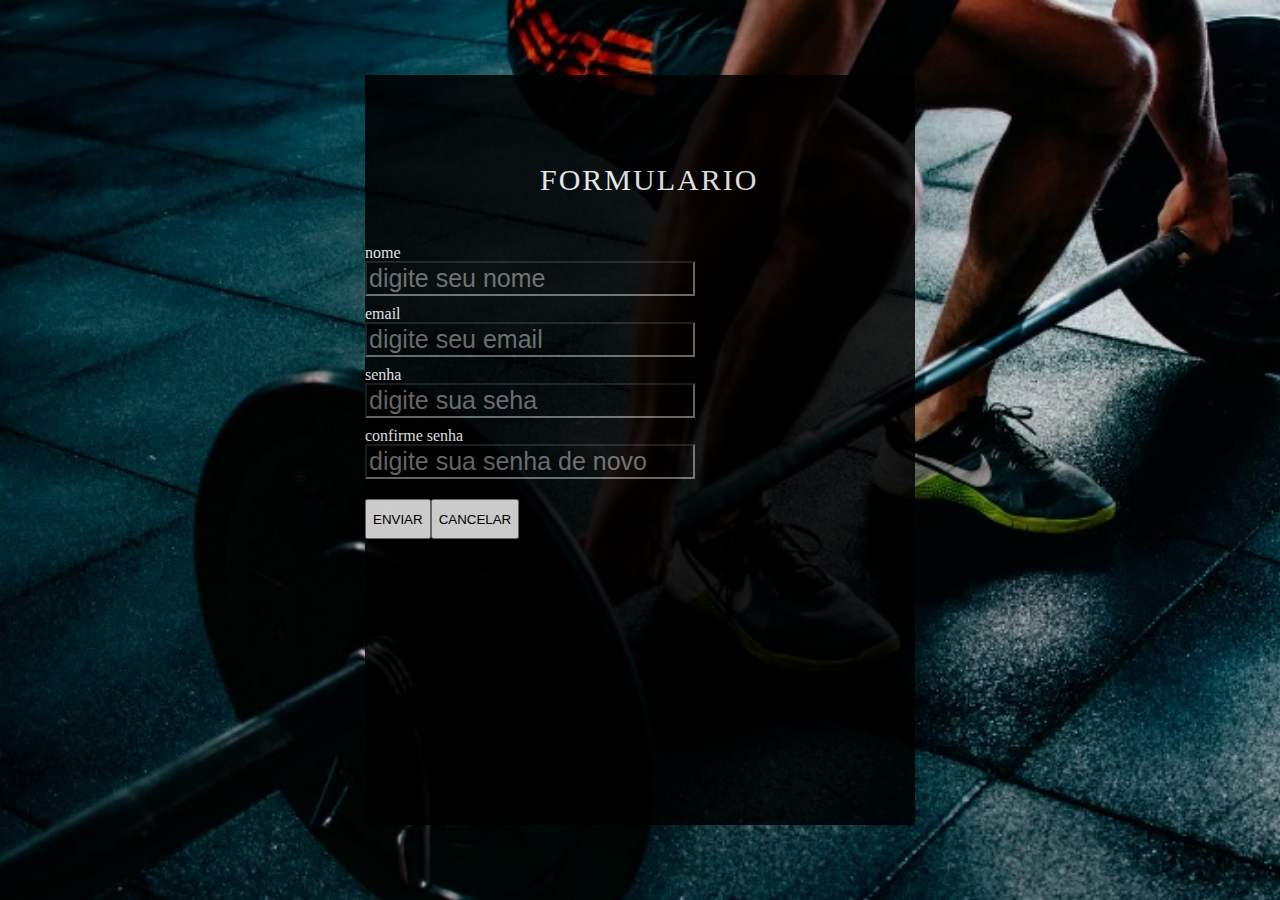
<file: Academia/formulario/index.html>
<!DOCTYPE html>
<html lang="pt-br">

<head>
    <meta charset="UTF-8">
    <meta name="viewport" content="width=device-width, initial-scale=1.0">
    <title>Document</title>
    <link rel="stylesheet" href="style.css">
    <link rel="stylesheet" href="reset.css">

</head>

<body>
    <div class="imagem">

        <div class="caixa">
            <h1>FORMULARIO</h1>
            <form id="formulario">


                <label>nome</label>
                <input class="nome" type="text" name="nome" id="nome" class="texto" placeholder="digite seu nome">

                <div class="tudo">

                    <div>
                        <label>email</label>
                        <input class="email" type="text" email="email" id="email" class="texto"
                            placeholder="digite seu email">
                    </div>
                    <div>
                        <label>senha</label>
                        <input class="senha" type="text" email="senha" id="senha" class="senha"
                            placeholder="digite sua seha">
                    </div>

                    <div>
                        <label>confirme senha</label>
                        <input class="confirma" type="text" email="senha" id="senhconfirme" class="senha"
                            placeholder="digite sua senha de novo">
                    </div>

                    <div class="botoes">
                        <button>ENVIAR</button>
                        <button>CANCELAR</button>
                    </div>
                </div>

        </div>
    </div>
    </form>
</body>

</html>
</file>
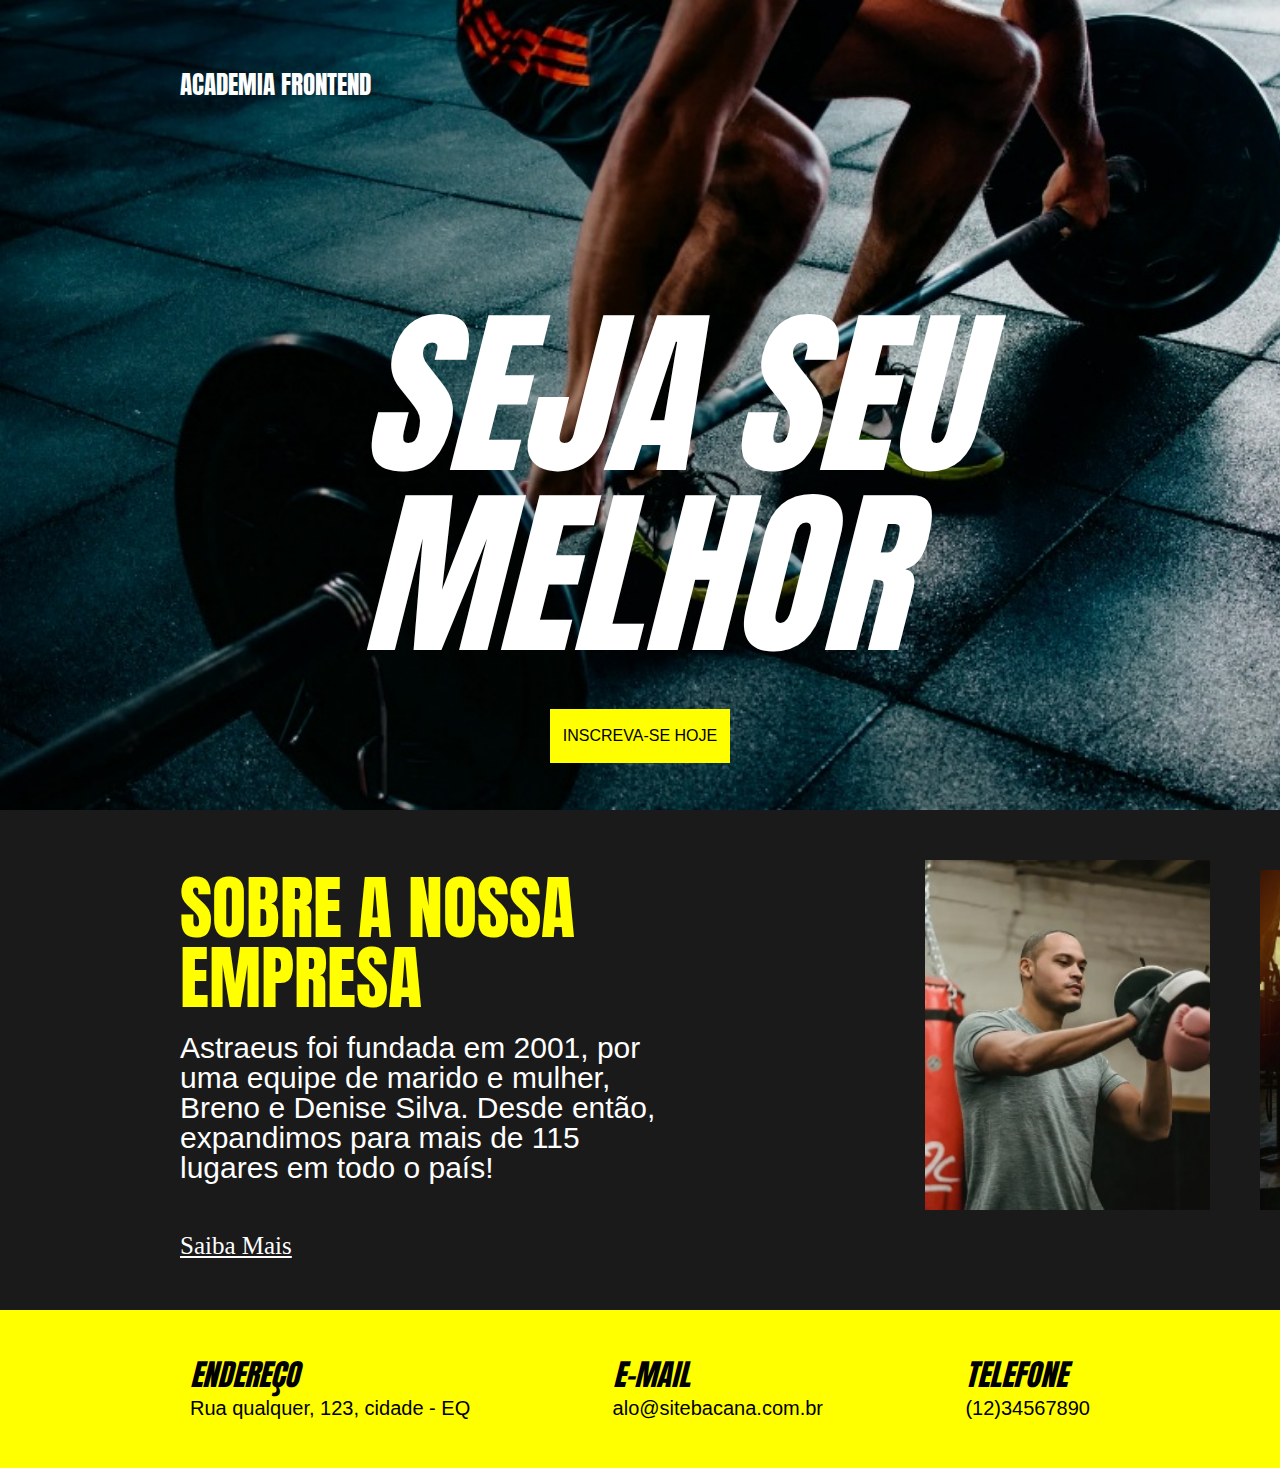
<file: Academia/testeFrontEndSenai/assets/index.html>
<!DOCTYPE html>
<html lang="pt-br">

<head>
    <meta charset="UTF-8">
    <meta name="viewport" content="width=device-width, initial-scale=1.0">
    <title>Document</title>
    <link rel="stylesheet" href="reset.css">
    <link rel="stylesheet" href="style.css">

</head>

<body>

    <main>


        <div class="imagem">
            <h1>ACADEMIA FRONTEND</h1>
            <div class="principal">
                <h2>SEJA SEU MELHOR</h2>
                    <div class="botao">
                        <a href="../../formulario/index.html"> 
                        INSCREVA-SE HOJE</a>
                    </div>
            </div>
        </div>

        <div class="sobre">
            <div class="texto">
                <h1>SOBRE A NOSSA EMPRESA</h1>

                <h2>Astraeus foi fundada em 2001, por uma
                    equipe de marido e mulher, Breno e
                    Denise Silva. Desde então, expandimos
                    para mais de 115 lugares em todo o país!</h2>

                <h3>Saiba Mais</h3>
            </div>
            <div class="images">
                <img class="imagemfirst" src="cortada.jpg" alt="ad">
                <img class="imagemsecond" src="Destaque 2.jpg" alt="sda">
            </div>

        </div>

    </main>

    <footer>
        <div class=info>
            <div= class="endereço">
                <h1>ENDEREÇO</h1>
                <h2>Rua qualquer, 123, cidade - EQ</h2>
        </div>

        <div class="email">
            <h1>E-MAIL</h1>
            <h2>alo@sitebacana.com.br</h2>
        </div>

        <div class=" telefone">
            <h1>TELEFONE</h1>
            <h2>(12)34567890</h2>
        </div>
        </div>

    </footer>
</body>

</html>
</file>
<file: Academia/formulario/style.css>
.imagem {

    height: 100vh;
    background-image: url("Principal.jpg");
    background-repeat: no-repeat;
    background-size: cover;
    display: flex ;
    
}

.caixa{
    height:750px;
    width: 550px;
    background-color: black;
    margin: auto;
    justify-content: center;
    opacity: 0.85;
    gap: ;
    
}

.caixa h1{
    
    display: flex;
    padding: 50px;
    color:white;
    margin-left: 125px;
    margin-top: 40px;
    font-size: 30px;
    letter-spacing: 2px;
}
.nome{

    color: white;
    display: flex;
    font-size: 30px;
}


#formulario{
    width: 300px;
}

label{
    color: white;
    font-size: 15px;
    
}

    .nome{
    background-color: black;
    font-size: 25px;
}

.email{
    background-color: black;
    display: flex;
    font-size: 25px;
}

.senha{
    background-color: black;
    display: flex;
    font-size: 25px;
}

.confirma{
    background-color: black;
    display: flex;
    font-size: 25px;
}

.botoes{
    
    display: flex;
    margin-top: 20px;
    height: 40px;
}

input{
    margin-bottom: 10px;

}
</file>
<file: Academia/testeFrontEndSenai/assets/style.css>
@import url('https://fonts.googleapis.com/css2?family=Anton&display=swap');
@import url('https://fonts.cdnfonts.com/css/hk-groteks');

.imagem {

    height: 90vh;
    background-image: url("Principal.jpg");
    background-repeat: no-repeat;
    background-size: cover;


}

.imagem h1 {
    display: flex;
    color: white;
    margin-left: 12vh;
    font-family: 'Anton', sans-serif;
    padding: 8vh;
    font-size: 25px;
}

.imagem h2 {
    display: flex;
    color: white;
    font-size: 20vh;
    margin-left: 40vh;
    padding-top: 15vh;
    font-family: 'Anton', sans-serif;

}

.botao {
    display: flex;
    justify-content: center;
    font-family: 'Anton', sans-serif;


}
.principal h2{
    font-style: italic
}

.principal a {
    display: flex;
    color: black;
    margin-top: 5vh;
    background-color: yellow;
    width: 20vh;
    height: 6vh;
    justify-content: center;
    align-items: center;
    text-decoration: none;
    font-family: 'HK Grotesk', sans-serif;

}

.sobre {
    display: flex;
    width: 100%;
    height: 500px;
    background-color: rgba(7, 5, 5, 0.918);
    gap: 20px;


}

.texto h3 {
    color: white;
    margin-top: 50px;
    text-decoration: underline;
    margin-left: 20vh;
    font-size: 25px;


}

.sobre h1 {

    color: yellow;
    font-size: 70px;
    font-family: 'Anton', sans-serif;
    width: 400px;
    margin-left: 20vh;
    padding-top: 7vh;


}

.sobre h2 {

    color: white;
    font-size: 30px;
    width: 500px;
    margin-left: 20vh;
    margin-top: 20px;
    font-family: 'HK Grotesk', sans-serif;
}

.images {

    display: flex;
    margin-left: 25vh;
    width: 300px;
    height: 400px;
    justify-content: space-between;
    gap: 50px;
}
.imagemfirst{
    margin-top: 50px;
}

.imagemsecond{
    margin-top: 60px;
}

footer {
    display: flex;
    justify-content: space-between;
    background-color: yellow;
    padding: 50px 190px;
}

.endereço h1 {

    color: black;
    font-size: 30px;
    font-family: 'Anton', sans-serif;
    font-style: italic
}

.endereço h2 {

    color: black;
    font-size: 20px;
    font-family: 'HK Grotesk', sans-serif;
    margin-top: 8px;

}



.email h1 {
    font-family: 'Anton', sans-serif;
    font-size: 30px;
    color: black;
    font-style: italic
}

.telefone h1 {
    font-family: 'Anton', sans-serif;
    font-size: 30px;
    color: black;
    font-style: italic
}

.email h2 {
    color: black;
    font-size: 20px;
    font-family: 'HK Grotesk', sans-serif;
    margin-top: 8px;
}

.telefone h2 {
    color: black;
    font-size: 20px;
    font-family: 'HK Grotesk', sans-serif;
    margin-top: 8px;
}
</file>
